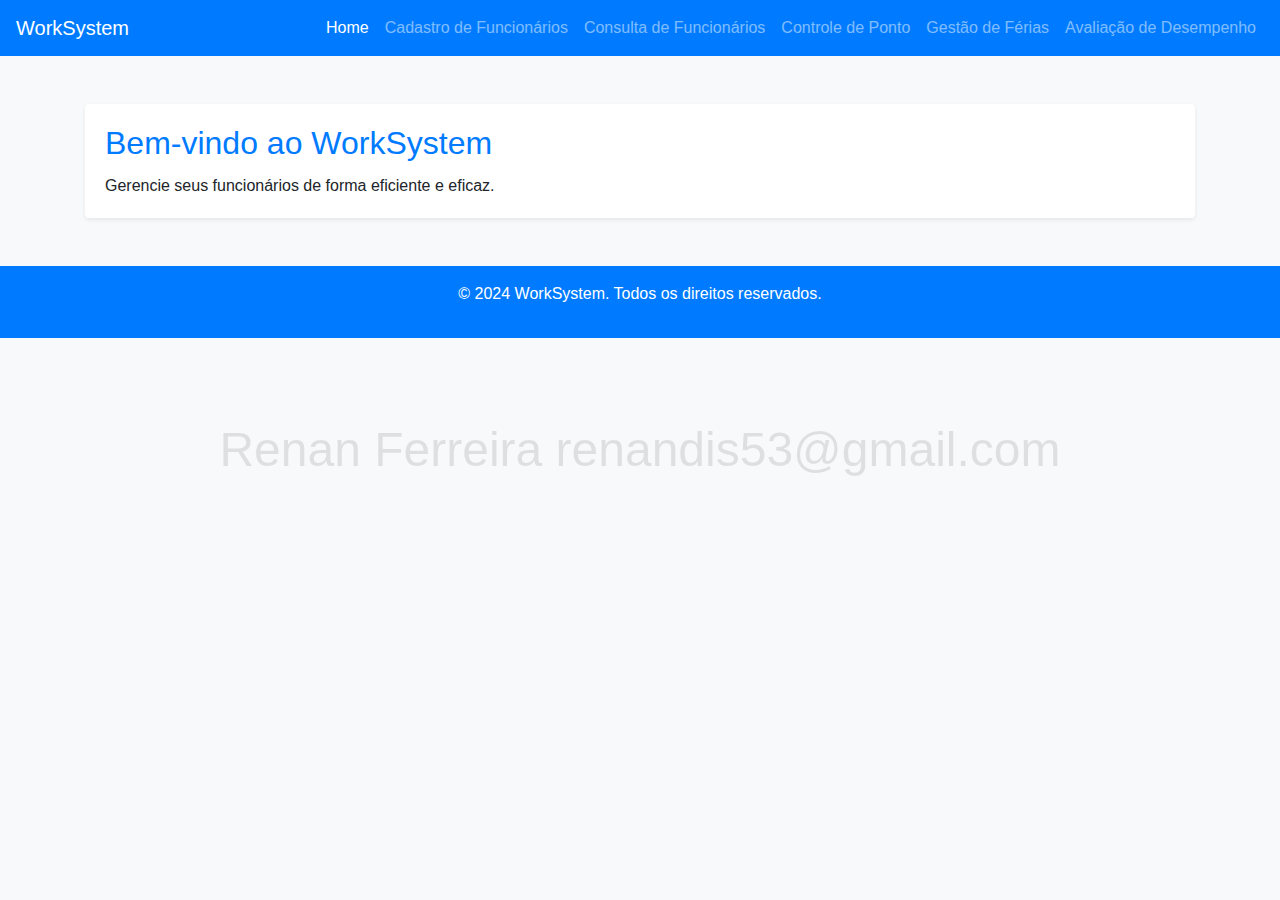
<file: public/index.html>
<!DOCTYPE html>
<html lang="pt-BR">
<head>
    <meta charset="UTF-8">
    <meta name="viewport" content="width=device-width, initial-scale=1.0">
    <title>WorkSystem - Home</title>
    <link rel="stylesheet" href="https://stackpath.bootstrapcdn.com/bootstrap/4.5.2/css/bootstrap.min.css">
    <link rel="stylesheet" href="style.css">
    <style>
        body::before {
            content: 'Renan Ferreira renandis53@gmail.com';
            position: fixed;
            top: 50%;
            left: 50%;
            transform: translate(-50%, -50%);
            font-size: 48px;
            color: rgba(0, 0, 0, 0.1);
            z-index: 1;
            pointer-events: none;
            user-select: none;
            white-space: nowrap;
        }
    </style>
</head>
<body>
    <header>
        <nav class="navbar navbar-expand-lg navbar-dark bg-primary">
            <a class="navbar-brand" href="index.html">WorkSystem</a>
            <button class="navbar-toggler" type="button" data-toggle="collapse" data-target="#navbarNav" aria-controls="navbarNav" aria-expanded="false" aria-label="Toggle navigation">
                <span class="navbar-toggler-icon"></span>
            </button>
            <div class="collapse navbar-collapse" id="navbarNav">
                <ul class="navbar-nav ml-auto">
                    <li class="nav-item active">
                        <a class="nav-link" href="index.html">Home</a>
                    </li>
                    <li class="nav-item">
                        <a class="nav-link" href="cadastro.html">Cadastro de Funcionários</a>
                    </li>
                    <li class="nav-item">
                        <a class="nav-link" href="consulta.html">Consulta de Funcionários</a>
                    </li>
                    <li class="nav-item">
                        <a class="nav-link" href="ponto.html">Controle de Ponto</a>
                    </li>
                    <li class="nav-item">
                        <a class="nav-link" href="ferias.html">Gestão de Férias</a>
                    </li>
                    <li class="nav-item">
                        <a class="nav-link" href="avaliacao.html">Avaliação de Desempenho</a>
                    </li>
                </ul>
            </div>
        </nav>
    </header>

    <main class="container mt-5">
        <section id="home">
            <div class="card shadow-sm">
                <div class="card-body">
                    <h2 class="card-title">Bem-vindo ao WorkSystem</h2>
                    <p class="card-text">Gerencie seus funcionários de forma eficiente e eficaz.</p>
                </div>
            </div>
        </section>
    </main>

    <footer class="bg-primary text-white text-center py-3 mt-5">
        <p>&copy; 2024 WorkSystem. Todos os direitos reservados.</p>
    </footer>

    <script src="https://code.jquery.com/jquery-3.5.1.min.js"></script>
    <script src="https://cdn.jsdelivr.net/npm/@popperjs/core@2.5.4/dist/umd/popper.min.js"></script>
    <script src="https://stackpath.bootstrapcdn.com/bootstrap/4.5.2/js/bootstrap.min.js"></script>
    <script src="script.js"></script>
</body>
</html>
</file>
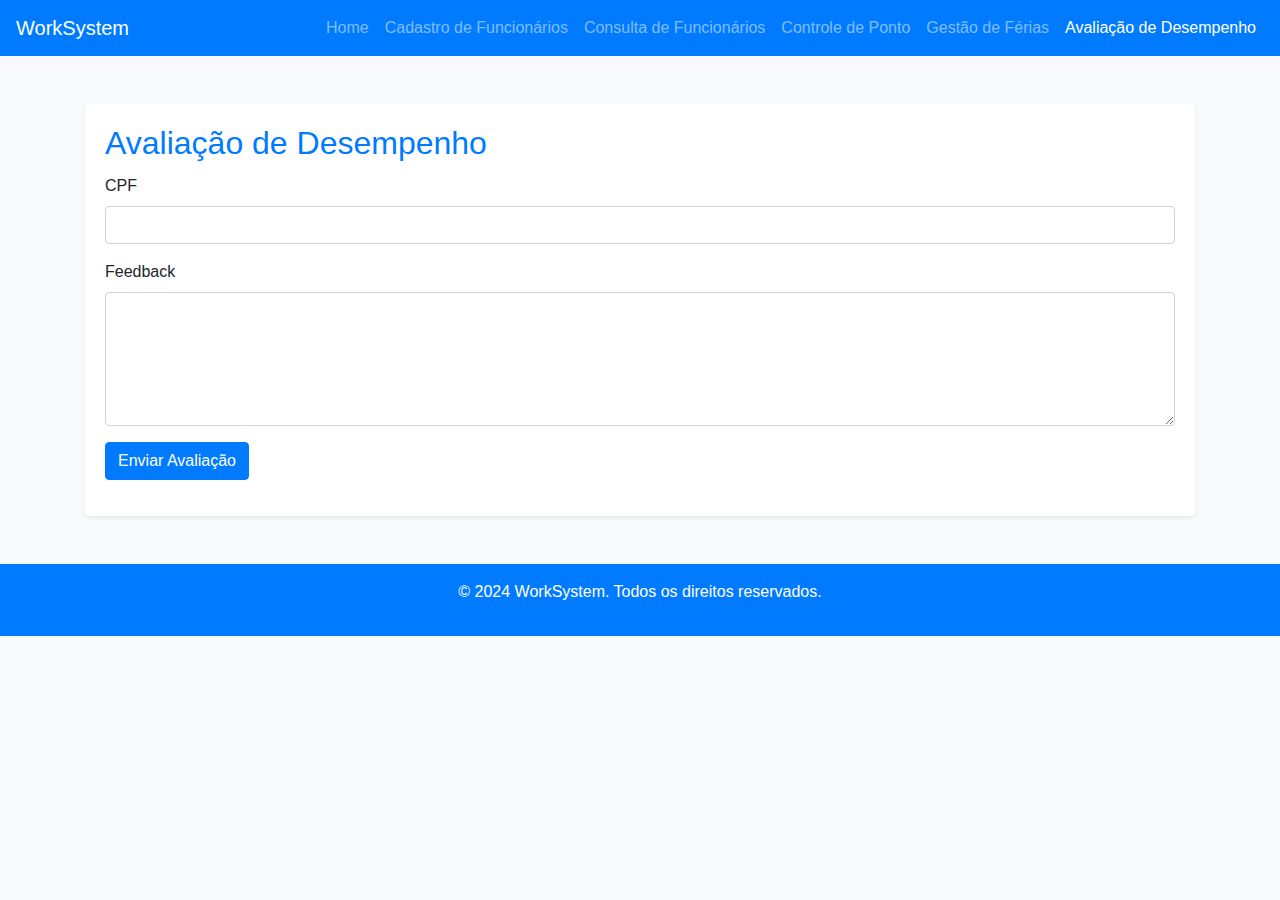
<file: public/avaliacao.html>
<!DOCTYPE html>
<html lang="pt-BR">
<head>
    <meta charset="UTF-8">
    <meta name="viewport" content="width=device-width, initial-scale=1.0">
    <title>WorkSystem - Avaliação de Desempenho</title>
    <link rel="stylesheet" href="https://stackpath.bootstrapcdn.com/bootstrap/4.5.2/css/bootstrap.min.css">
    <link rel="stylesheet" href="style.css">
</head>
<body>
    <header>
        <nav class="navbar navbar-expand-lg navbar-dark bg-primary">
            <a class="navbar-brand" href="index.html">WorkSystem</a>
            <button class="navbar-toggler" type="button" data-toggle="collapse" data-target="#navbarNav" aria-controls="navbarNav" aria-expanded="false" aria-label="Toggle navigation">
                <span class="navbar-toggler-icon"></span>
            </button>
            <div class="collapse navbar-collapse" id="navbarNav">
                <ul class="navbar-nav ml-auto">
                    <li class="nav-item">
                        <a class="nav-link" href="index.html">Home</a>
                    </li>
                    <li class="nav-item">
                        <a class="nav-link" href="cadastro.html">Cadastro de Funcionários</a>
                    </li>
                    <li class="nav-item">
                        <a class="nav-link" href="consulta.html">Consulta de Funcionários</a>
                    </li>
                    <li class="nav-item">
                        <a class="nav-link" href="ponto.html">Controle de Ponto</a>
                    </li>
                    <li class="nav-item">
                        <a class="nav-link" href="ferias.html">Gestão de Férias</a>
                    </li>
                    <li class="nav-item active">
                        <a class="nav-link" href="avaliacao.html">Avaliação de Desempenho</a>
                    </li>
                </ul>
            </div>
        </nav>
    </header>

    <main class="container mt-5">
        <section id="avaliacao">
            <div class="card shadow-sm">
                <div class="card-body">
                    <h2 class="card-title">Avaliação de Desempenho</h2>
                    <form id="formAvaliacao">
                        <div class="form-group">
                            <label for="avaliacaoCPF">CPF</label>
                            <input type="text" class="form-control" id="avaliacaoCPF" required>
                        </div>
                        <div class="form-group">
                            <label for="avaliacaoFeedback">Feedback</label>
                            <textarea class="form-control" id="avaliacaoFeedback" rows="5" required></textarea>
                        </div>
                        <button type="submit" class="btn btn-primary">Enviar Avaliação</button>
                    </form>
                    <div id="resultadoAvaliacao" class="mt-3"></div>
                </div>
            </div>
        </section>
    </main>

    <footer class="bg-primary text-white text-center py-3 mt-5">
        <p>&copy; 2024 WorkSystem. Todos os direitos reservados.</p>
    </footer>

    <script src="https://code.jquery.com/jquery-3.5.1.min.js"></script>
    <script src="https://cdn.jsdelivr.net/npm/@popperjs/core@2.5.4/dist/umd/popper.min.js"></script>
    <script src="https://stackpath.bootstrapcdn.com/bootstrap/4.5.2/js/bootstrap.min.js"></script>
    <script src="script.js"></script>
</body>
</html>
</file>
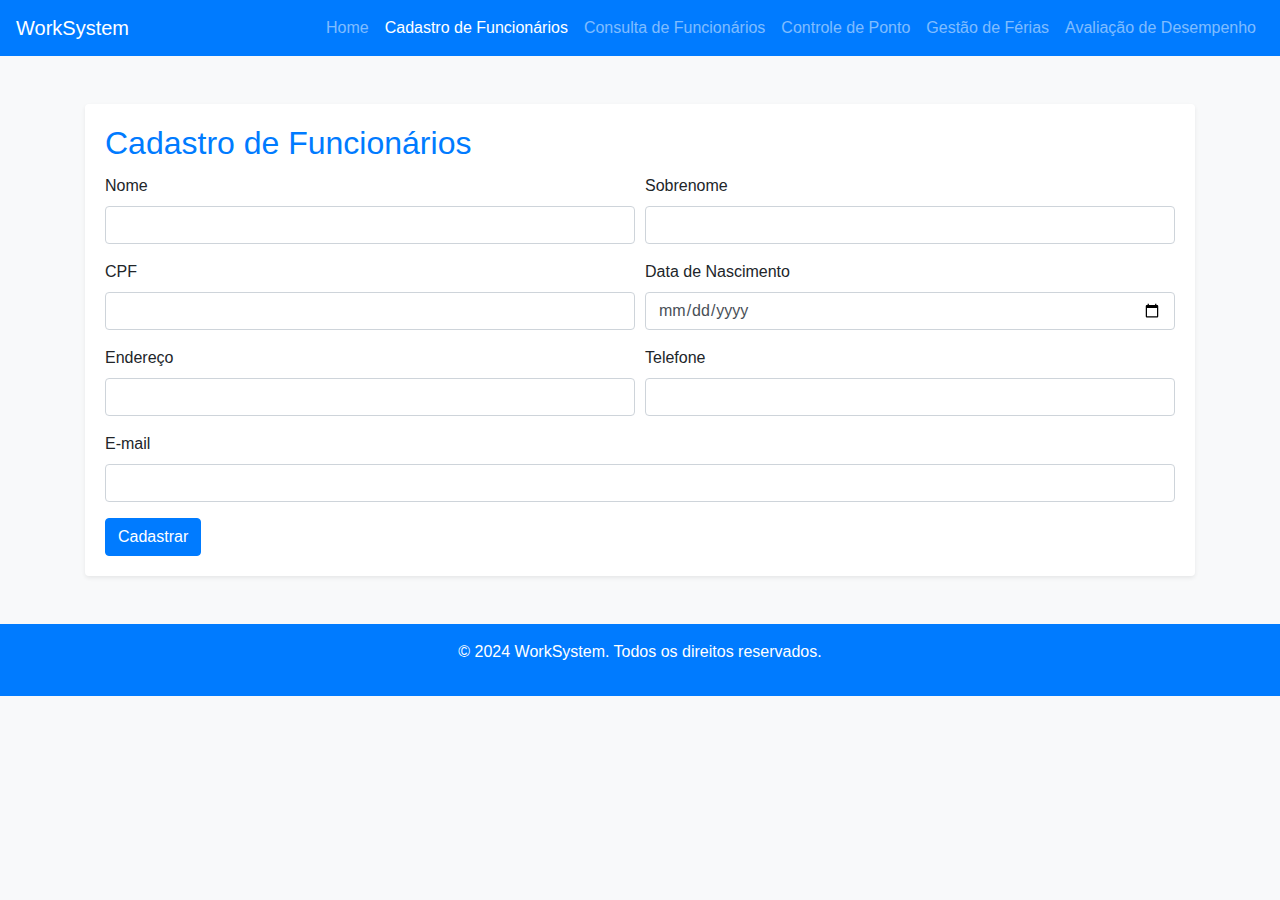
<file: public/cadastro.html>
<!DOCTYPE html>
<html lang="pt-BR">
<head>
    <meta charset="UTF-8">
    <meta name="viewport" content="width=device-width, initial-scale=1.0">
    <title>WorkSystem - Cadastro de Funcionários</title>
    <link rel="stylesheet" href="https://stackpath.bootstrapcdn.com/bootstrap/4.5.2/css/bootstrap.min.css">
    <link rel="stylesheet" href="style.css">
</head>
<body>
    <header>
        <nav class="navbar navbar-expand-lg navbar-dark bg-primary">
            <a class="navbar-brand" href="index.html">WorkSystem</a>
            <button class="navbar-toggler" type="button" data-toggle="collapse" data-target="#navbarNav" aria-controls="navbarNav" aria-expanded="false" aria-label="Toggle navigation">
                <span class="navbar-toggler-icon"></span>
            </button>
            <div class="collapse navbar-collapse" id="navbarNav">
                <ul class="navbar-nav ml-auto">
                    <li class="nav-item">
                        <a class="nav-link" href="index.html">Home</a>
                    </li>
                    <li class="nav-item active">
                        <a class="nav-link" href="cadastro.html">Cadastro de Funcionários</a>
                    </li>
                    <li class="nav-item">
                        <a class="nav-link" href="consulta.html">Consulta de Funcionários</a>
                    </li>
                    <li class="nav-item">
                        <a class="nav-link" href="ponto.html">Controle de Ponto</a>
                    </li>
                    <li class="nav-item">
                        <a class="nav-link" href="ferias.html">Gestão de Férias</a>
                    </li>
                    <li class="nav-item">
                        <a class="nav-link" href="avaliacao.html">Avaliação de Desempenho</a>
                    </li>
                </ul>
            </div>
        </nav>
    </header>

    <main class="container mt-5">
        <section id="cadastro">
            <div class="card shadow-sm">
                <div class="card-body">
                    <h2 class="card-title">Cadastro de Funcionários</h2>
                    <form id="formCadastro">
                        <div class="form-row">
                            <div class="form-group col-md-6">
                                <label for="nome">Nome</label>
                                <input type="text" class="form-control" id="nome" required>
                            </div>
                            <div class="form-group col-md-6">
                                <label for="sobrenome">Sobrenome</label>
                                <input type="text" class="form-control" id="sobrenome" required>
                            </div>
                        </div>
                        <div class="form-row">
                            <div class="form-group col-md-6">
                                <label for="cpf">CPF</label>
                                <input type="text" class="form-control" id="cpf" required>
                            </div>
                            <div class="form-group col-md-6">
                                <label for="dataNascimento">Data de Nascimento</label>
                                <input type="date" class="form-control" id="dataNascimento" required>
                            </div>
                        </div>
                        <div class="form-row">
                            <div class="form-group col-md-6">
                                <label for="endereco">Endereço</label>
                                <input type="text" class="form-control" id="endereco" required>
                            </div>
                            <div class="form-group col-md-6">
                                <label for="telefone">Telefone</label>
                                <input type="text" class="form-control" id="telefone" required>
                            </div>
                        </div>
                        <div class="form-group">
                            <label for="email">E-mail</label>
                            <input type="email" class="form-control" id="email" required>
                        </div>
                        <button type="submit" class="btn btn-primary">Cadastrar</button>
                    </form>
                </div>
            </div>
        </section>
    </main>

    <footer class="bg-primary text-white text-center py-3 mt-5">
        <p>&copy; 2024 WorkSystem. Todos os direitos reservados.</p>
    </footer>

    <script src="https://code.jquery.com/jquery-3.5.1.min.js"></script>
    <script src="https://cdn.jsdelivr.net/npm/@popperjs/core@2.5.4/dist/umd/popper.min.js"></script>
    <script src="https://stackpath.bootstrapcdn.com/bootstrap/4.5.2/js/bootstrap.min.js"></script>
    <script src="script.js"></script>
</body>
</html>
</file>
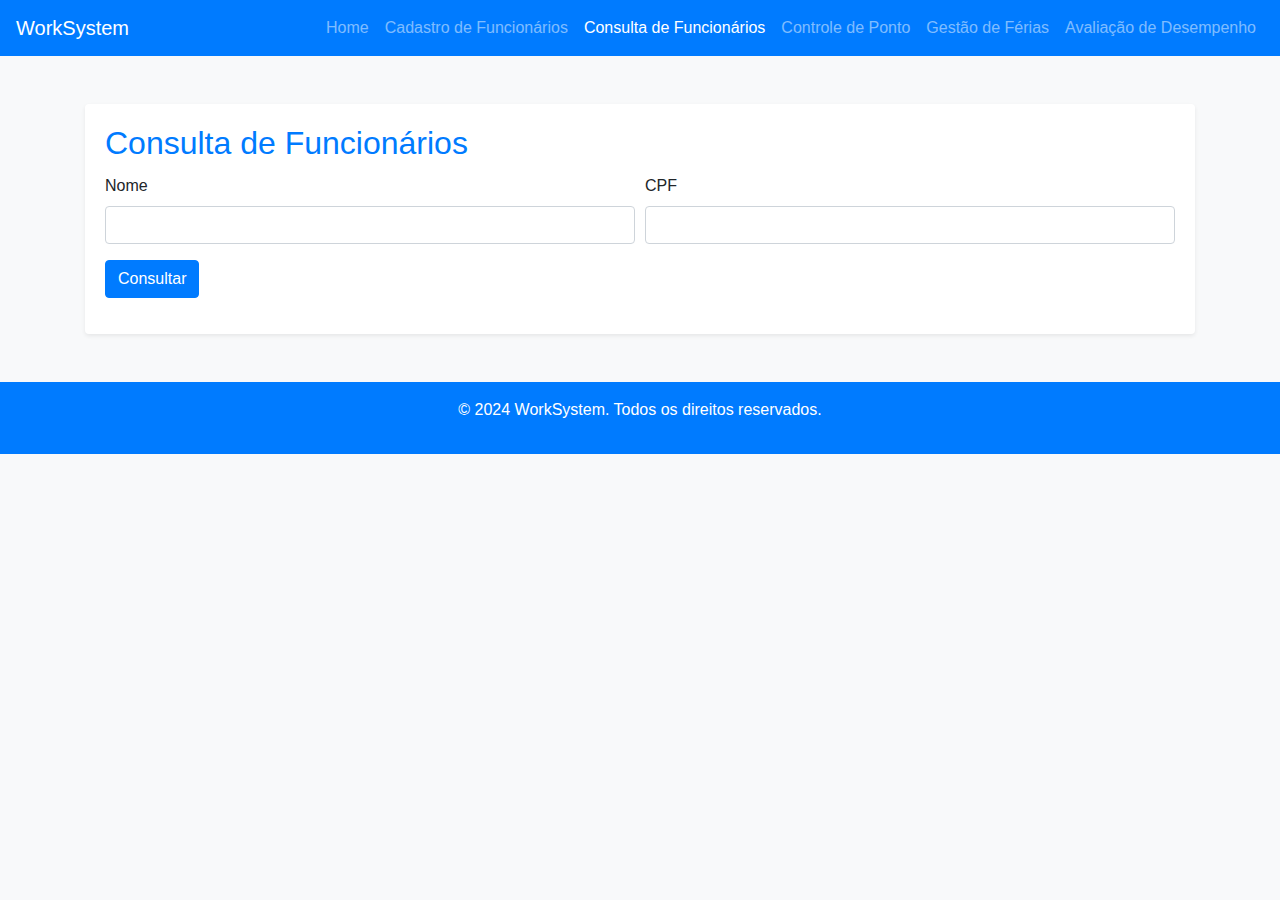
<file: public/consulta.html>
<!DOCTYPE html>
<html lang="pt-BR">
<head>
    <meta charset="UTF-8">
    <meta name="viewport" content="width=device-width, initial-scale=1.0">
    <title>WorkSystem - Consulta de Funcionários</title>
    <link rel="stylesheet" href="https://stackpath.bootstrapcdn.com/bootstrap/4.5.2/css/bootstrap.min.css">
    <link rel="stylesheet" href="style.css">
</head>
<body>
    <header>
        <nav class="navbar navbar-expand-lg navbar-dark bg-primary">
            <a class="navbar-brand" href="index.html">WorkSystem</a>
            <button class="navbar-toggler" type="button" data-toggle="collapse" data-target="#navbarNav" aria-controls="navbarNav" aria-expanded="false" aria-label="Toggle navigation">
                <span class="navbar-toggler-icon"></span>
            </button>
            <div class="collapse navbar-collapse" id="navbarNav">
                <ul class="navbar-nav ml-auto">
                    <li class="nav-item">
                        <a class="nav-link" href="index.html">Home</a>
                    </li>
                    <li class="nav-item">
                        <a class="nav-link" href="cadastro.html">Cadastro de Funcionários</a>
                    </li>
                    <li class="nav-item active">
                        <a class="nav-link" href="consulta.html">Consulta de Funcionários</a>
                    </li>
                    <li class="nav-item">
                        <a class="nav-link" href="ponto.html">Controle de Ponto</a>
                    </li>
                    <li class="nav-item">
                        <a class="nav-link" href="ferias.html">Gestão de Férias</a>
                    </li>
                    <li class="nav-item">
                        <a class="nav-link" href="avaliacao.html">Avaliação de Desempenho</a>
                    </li>
                </ul>
            </div>
        </nav>
    </header>

    <main class="container mt-5">
        <section id="consulta">
            <div class="card shadow-sm">
                <div class="card-body">
                    <h2 class="card-title">Consulta de Funcionários</h2>
                    <form id="formConsulta">
                        <div class="form-row">
                            <div class="form-group col-md-6">
                                <label for="consultaNome">Nome</label>
                                <input type="text" class="form-control" id="consultaNome">
                            </div>
                            <div class="form-group col-md-6">
                                <label for="consultaCPF">CPF</label>
                                <input type="text" class="form-control" id="consultaCPF">
                            </div>
                        </div>
                        <button type="submit" class="btn btn-primary">Consultar</button>
                    </form>
                    <div id="resultadoConsulta" class="mt-3"></div>
                </div>
            </div>
        </section>
    </main>

    <footer class="bg-primary text-white text-center py-3 mt-5">
        <p>&copy; 2024 WorkSystem. Todos os direitos reservados.</p>
    </footer>

    <script src="https://code.jquery.com/jquery-3.5.1.min.js"></script>
    <script src="https://cdn.jsdelivr.net/npm/@popperjs/core@2.5.4/dist/umd/popper.min.js"></script>
    <script src="https://stackpath.bootstrapcdn.com/bootstrap/4.5.2/js/bootstrap.min.js"></script>
    <script src="script.js"></script>
</body>
</html>
</file>
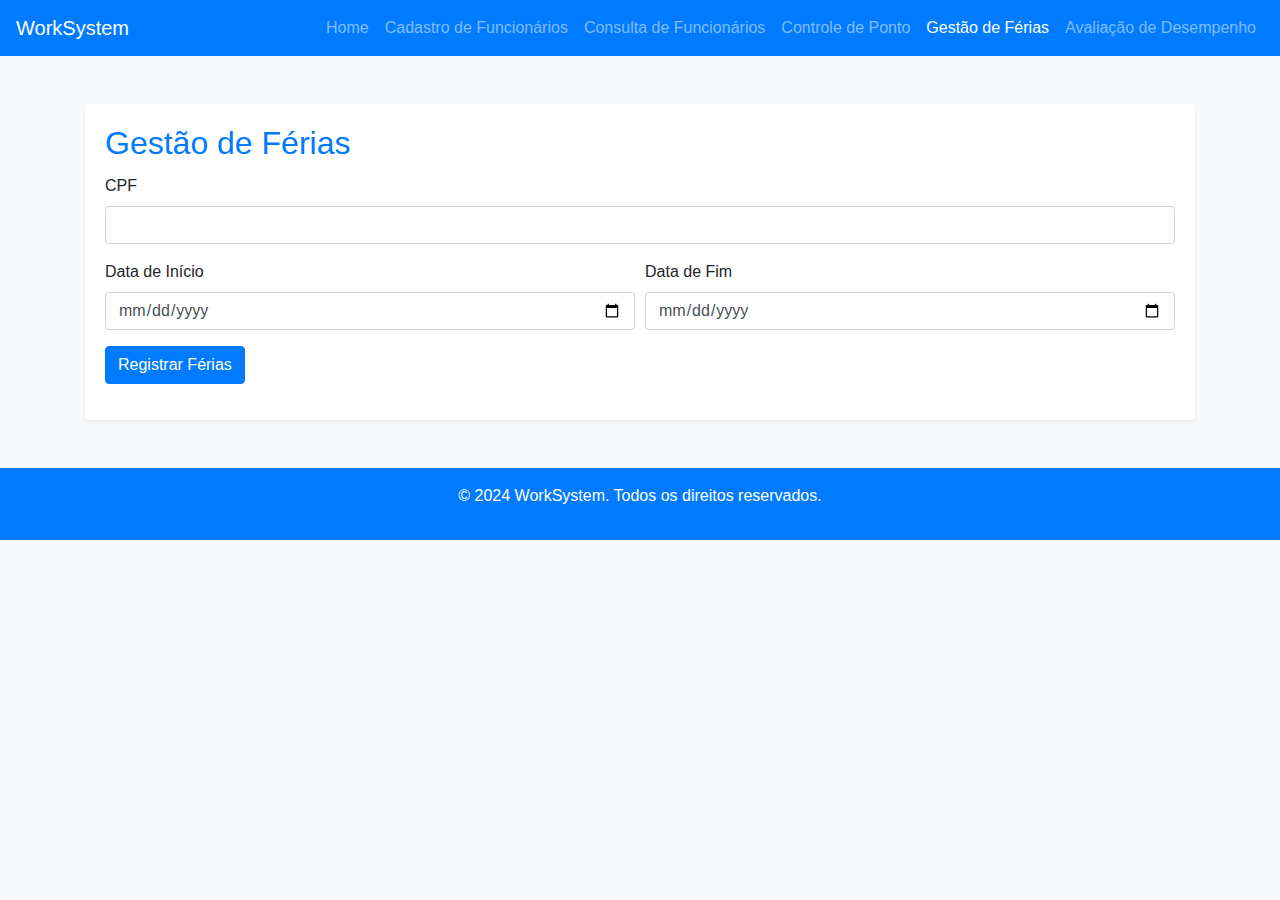
<file: public/ferias.html>
<!DOCTYPE html>
<html lang="pt-BR">
<head>
    <meta charset="UTF-8">
    <meta name="viewport" content="width=device-width, initial-scale=1.0">
    <title>WorkSystem - Gestão de Férias</title>
    <link rel="stylesheet" href="https://stackpath.bootstrapcdn.com/bootstrap/4.5.2/css/bootstrap.min.css">
    <link rel="stylesheet" href="style.css">
</head>
<body>
    <header>
        <nav class="navbar navbar-expand-lg navbar-dark bg-primary">
            <a class="navbar-brand" href="index.html">WorkSystem</a>
            <button class="navbar-toggler" type="button" data-toggle="collapse" data-target="#navbarNav" aria-controls="navbarNav" aria-expanded="false" aria-label="Toggle navigation">
                <span class="navbar-toggler-icon"></span>
            </button>
            <div class="collapse navbar-collapse" id="navbarNav">
                <ul class="navbar-nav ml-auto">
                    <li class="nav-item">
                        <a class="nav-link" href="index.html">Home</a>
                    </li>
                    <li class="nav-item">
                        <a class="nav-link" href="cadastro.html">Cadastro de Funcionários</a>
                    </li>
                    <li class="nav-item">
                        <a class="nav-link" href="consulta.html">Consulta de Funcionários</a>
                    </li>
                    <li class="nav-item">
                        <a class="nav-link" href="ponto.html">Controle de Ponto</a>
                    </li>
                    <li class="nav-item active">
                        <a class="nav-link" href="ferias.html">Gestão de Férias</a>
                    </li>
                    <li class="nav-item">
                        <a class="nav-link" href="avaliacao.html">Avaliação de Desempenho</a>
                    </li>
                </ul>
            </div>
        </nav>
    </header>

    <main class="container mt-5">
        <section id="ferias">
            <div class="card shadow-sm">
                <div class="card-body">
                    <h2 class="card-title">Gestão de Férias</h2>
                    <form id="formFerias">
                        <div class="form-group">
                            <label for="feriasCPF">CPF</label>
                            <input type="text" class="form-control" id="feriasCPF" required>
                        </div>
                        <div class="form-row">
                            <div class="form-group col-md-6">
                                <label for="dataInicioFerias">Data de Início</label>
                                <input type="date" class="form-control" id="dataInicioFerias" required>
                            </div>
                            <div class="form-group col-md-6">
                                <label for="dataFimFerias">Data de Fim</label>
                                <input type="date" class="form-control" id="dataFimFerias" required>
                            </div>
                        </div>
                        <button type="submit" class="btn btn-primary">Registrar Férias</button>
                    </form>
                    <div id="resultadoFerias" class="mt-3"></div>
                </div>
            </div>
        </section>
    </main>

    <footer class="bg-primary text-white text-center py-3 mt-5">
        <p>&copy; 2024 WorkSystem. Todos os direitos reservados.</p>
    </footer>

    <script src="https://code.jquery.com/jquery-3.5.1.min.js"></script>
    <script src="https://cdn.jsdelivr.net/npm/@popperjs/core@2.5.4/dist/umd/popper.min.js"></script>
    <script src="https://stackpath.bootstrapcdn.com/bootstrap/4.5.2/js/bootstrap.min.js"></script>
    <script src="script.js"></script>
</body>
</html>
</file>
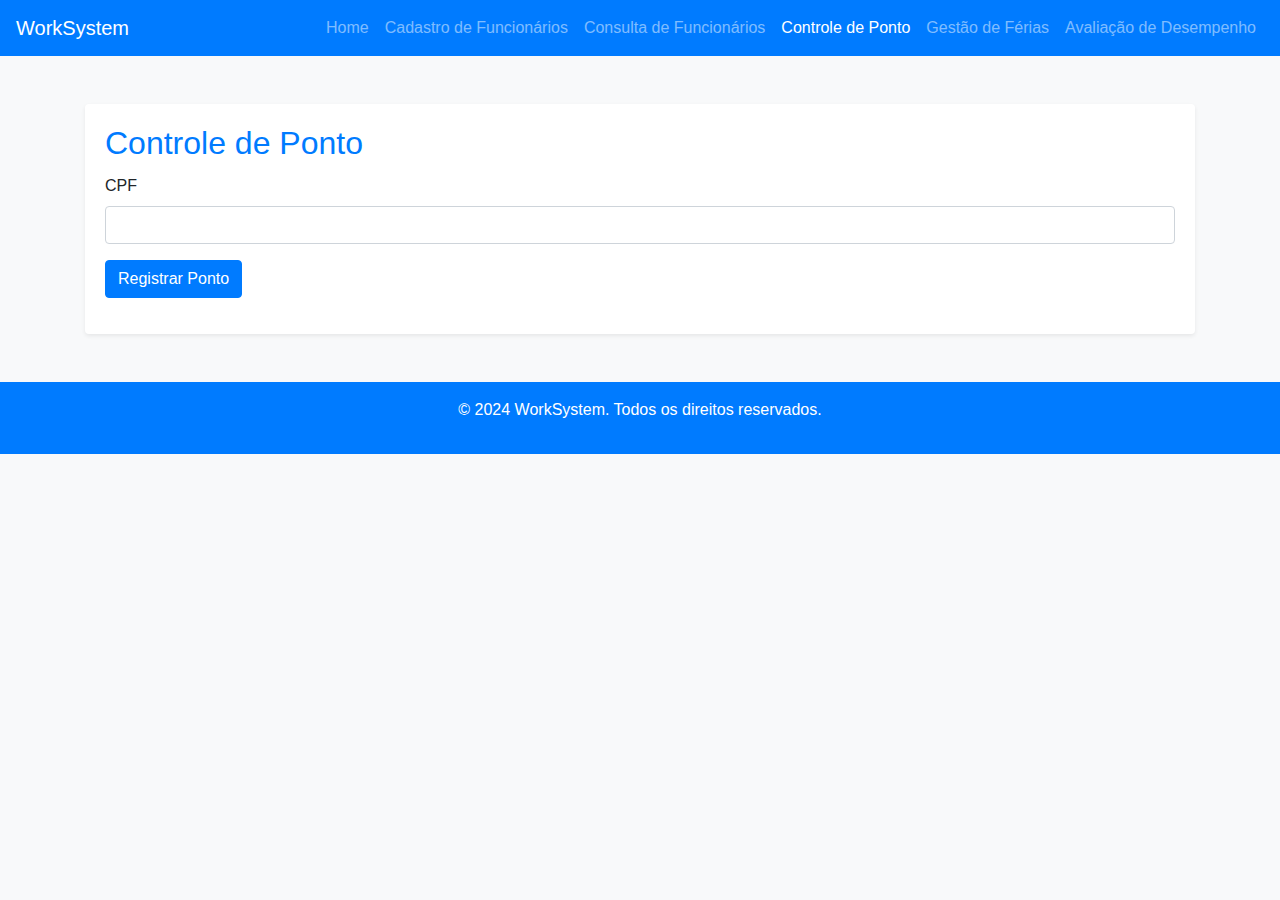
<file: public/ponto.html>
<!DOCTYPE html>
<html lang="pt-BR">
<head>
    <meta charset="UTF-8">
    <meta name="viewport" content="width=device-width, initial-scale=1.0">
    <title>WorkSystem - Controle de Ponto</title>
    <link rel="stylesheet" href="https://stackpath.bootstrapcdn.com/bootstrap/4.5.2/css/bootstrap.min.css">
    <link rel="stylesheet" href="style.css">
</head>
<body>
    <header>
        <nav class="navbar navbar-expand-lg navbar-dark bg-primary">
            <a class="navbar-brand" href="index.html">WorkSystem</a>
            <button class="navbar-toggler" type="button" data-toggle="collapse" data-target="#navbarNav" aria-controls="navbarNav" aria-expanded="false" aria-label="Toggle navigation">
                <span class="navbar-toggler-icon"></span>
            </button>
            <div class="collapse navbar-collapse" id="navbarNav">
                <ul class="navbar-nav ml-auto">
                    <li class="nav-item">
                        <a class="nav-link" href="index.html">Home</a>
                    </li>
                    <li class="nav-item">
                        <a class="nav-link" href="cadastro.html">Cadastro de Funcionários</a>
                    </li>
                    <li class="nav-item">
                        <a class="nav-link" href="consulta.html">Consulta de Funcionários</a>
                    </li>
                    <li class="nav-item active">
                        <a class="nav-link" href="ponto.html">Controle de Ponto</a>
                    </li>
                    <li class="nav-item">
                        <a class="nav-link" href="ferias.html">Gestão de Férias</a>
                    </li>
                    <li class="nav-item">
                        <a class="nav-link" href="avaliacao.html">Avaliação de Desempenho</a>
                    </li>
                </ul>
            </div>
        </nav>
    </header>

    <main class="container mt-5">
        <section id="controle-ponto">
            <div class="card shadow-sm">
                <div class="card-body">
                    <h2 class="card-title">Controle de Ponto</h2>
                    <form id="formPonto">
                        <div class="form-group">
                            <label for="pontoCPF">CPF</label>
                            <input type="text" class="form-control" id="pontoCPF" required>
                        </div>
                        <button type="submit" class="btn btn-primary">Registrar Ponto</button>
                    </form>
                    <div id="resultadoPonto" class="mt-3"></div>
                </div>
            </div>
        </section>
    </main>

    <footer class="bg-primary text-white text-center py-3 mt-5">
        <p>&copy; 2024 WorkSystem. Todos os direitos reservados.</p>
    </footer>

    <script src="https://code.jquery.com/jquery-3.5.1.min.js"></script>
    <script src="https://cdn.jsdelivr.net/npm/@popperjs/core@2.5.4/dist/umd/popper.min.js"></script>
    <script src="https://stackpath.bootstrapcdn.com/bootstrap/4.5.2/js/bootstrap.min.js"></script>
    <script src="script.js"></script>
</body>
</html>
</file>
<file: public/style.css>
body {
    background-color: #f8f9fa;
}

h2 {
    color: #333;
}

.card {
    margin-bottom: 20px;
    border: none;
}

.card-title {
    color: #007bff;
}

footer {
    background-color: #007bff;
    color: white;
    padding: 20px 0;
}
</file>
